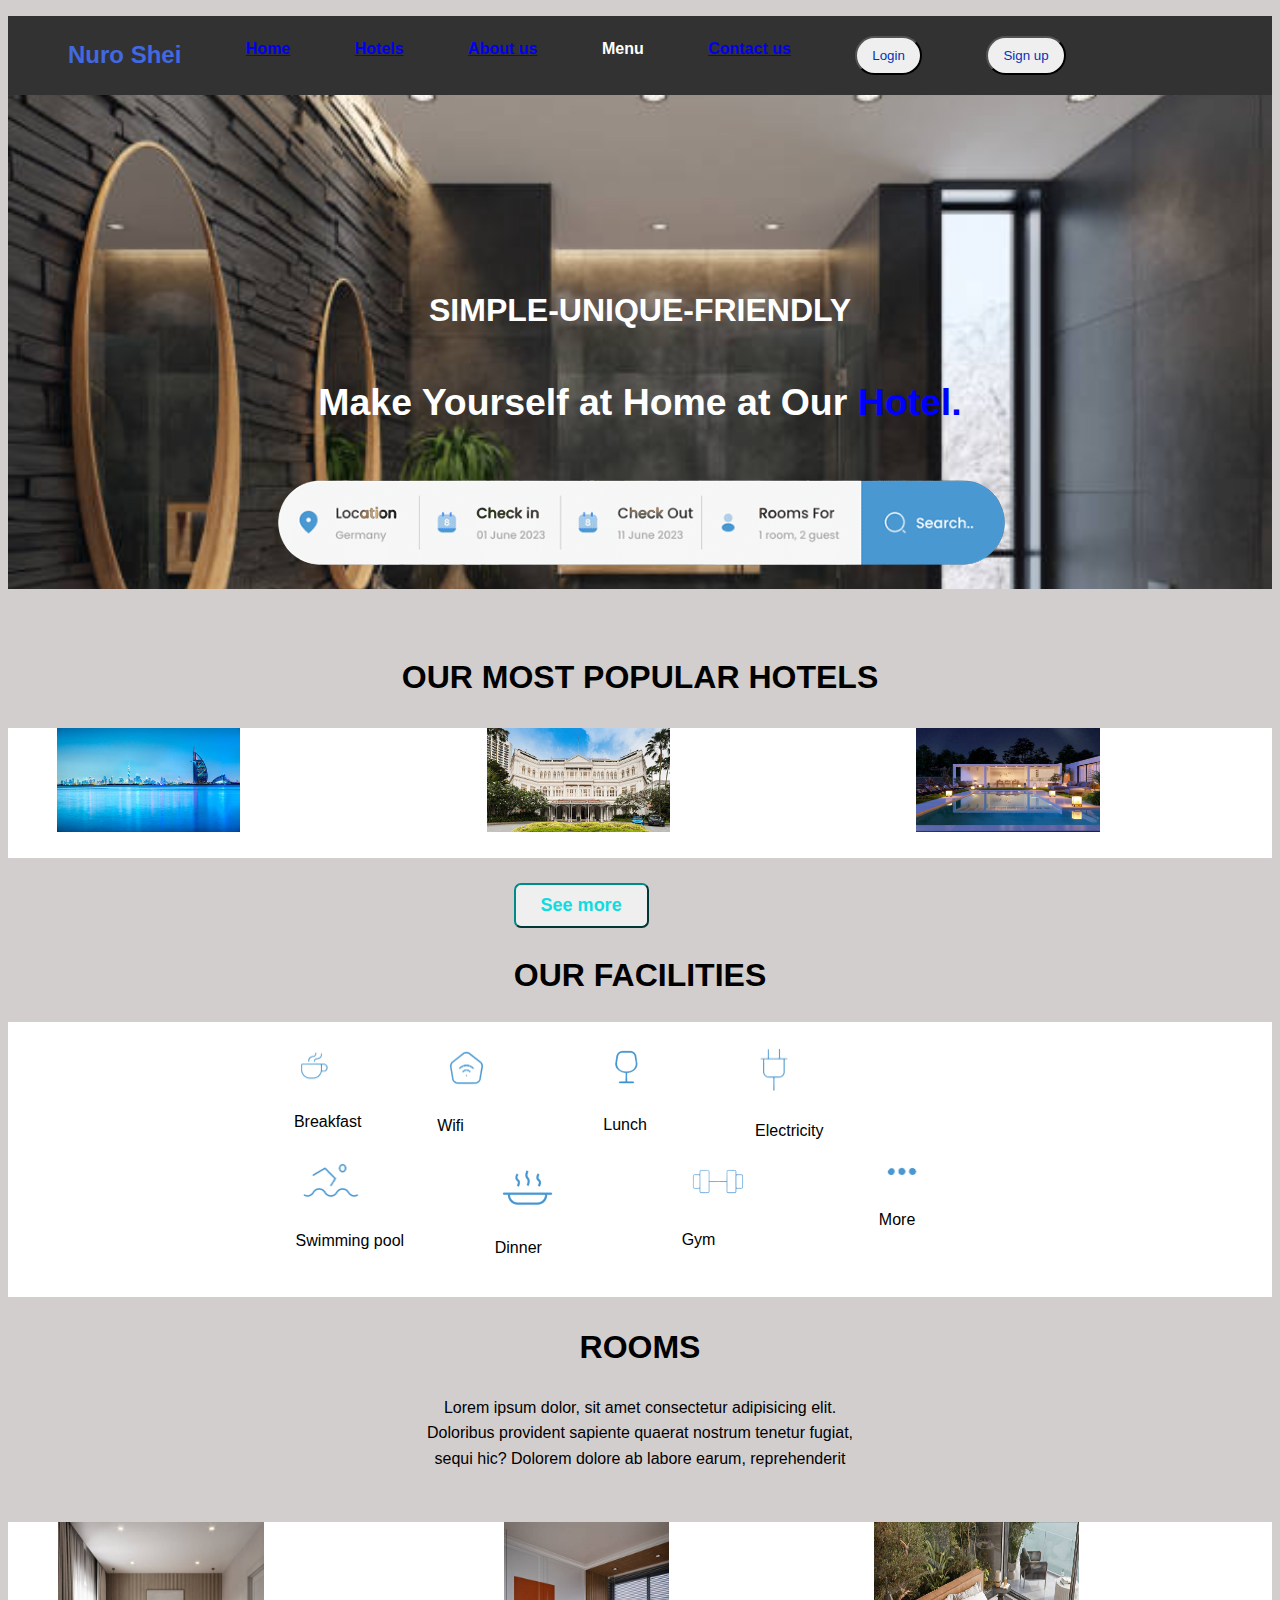
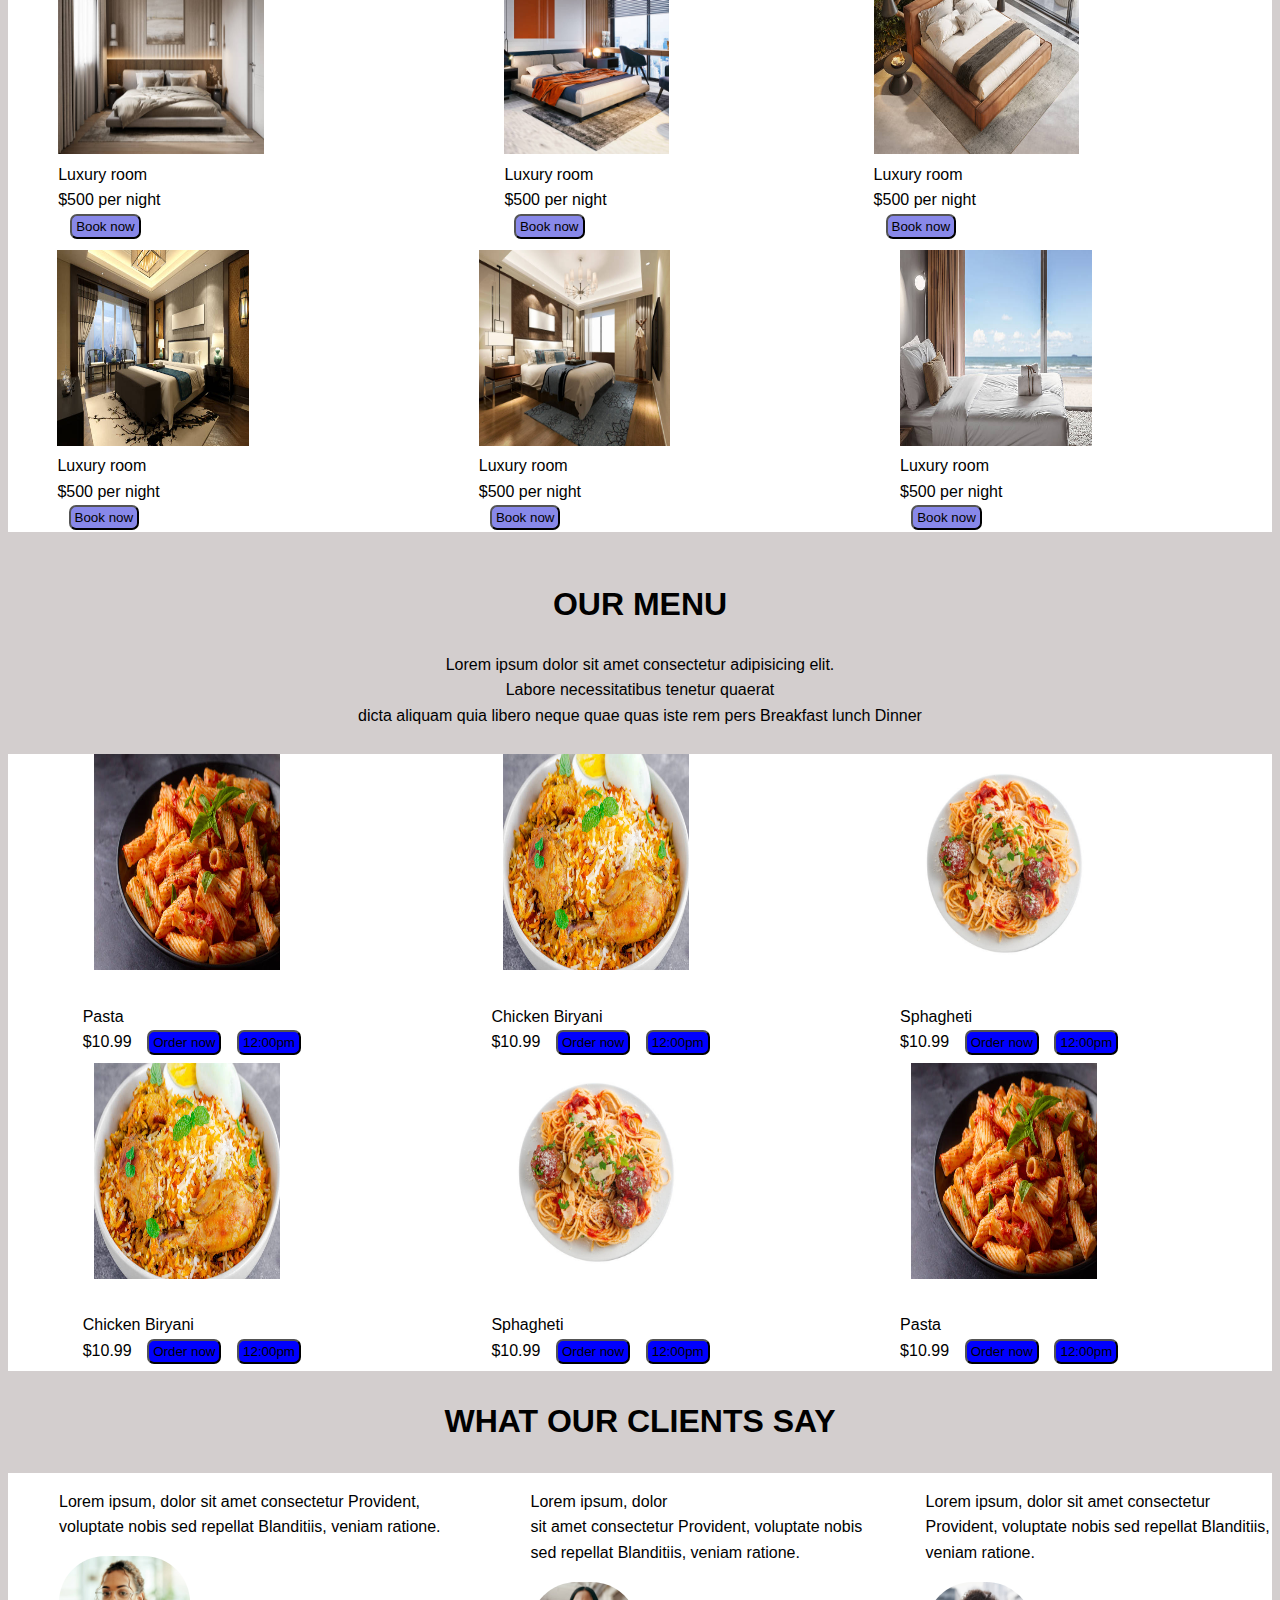
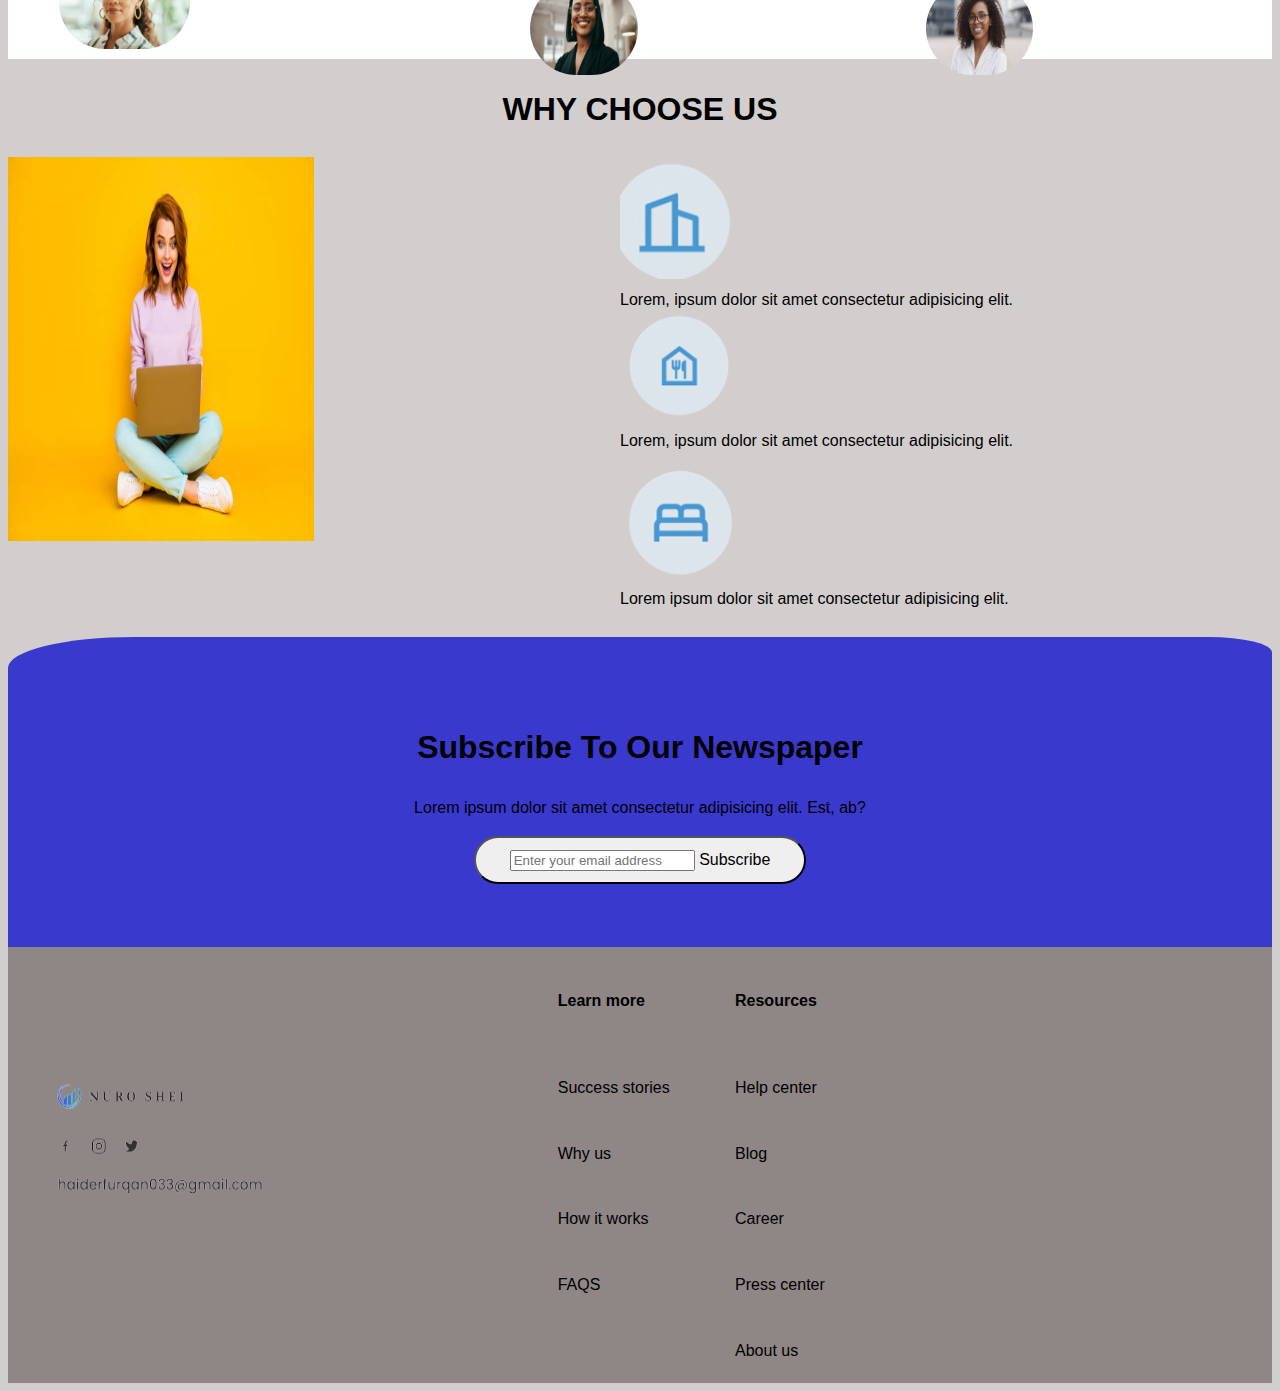
<file: index.html>
<!DOCTYPE html>
<html lang="en">
<head>
    <meta charset="UTF-8">
    <meta http-equiv="X-UA-Compatible" content="IE=edge">
    <meta name="viewport" content="width=device-width, initial-scale=1.0">
    <title>Hotel Booking Website</title>
    <link rel="stylesheet" href="styles.css">
</head>
<body>
   <section class="section1">
       <div class="container">
           <!-- <section> -->
            <nav>
                <ul>
                   <li id="Nuro">Nuro Shei</li>
                   <li> <a href="index.html"> Home</a> </li>
                   <li> <a href="Hotel.html">Hotels</a></li>
                   <li> <a href="About-us.html">About us</a></li>
                   <li>Menu</li>
                   <li><a href="contact -us.html"> Contact us</a> </li>

                   <!-- <li>Contact us</li> -->
                   <li><button id="navbutton">Login</button></li>
                   <li><button id="navbutton">Sign up</button></li>
                </ul>
            </nav>
           
            <div class="heading">
                <div class="|">
                    SIMPLE-UNIQUE-FRIENDLY
                    <h3>Make Yourself at Home
                        at Our <span id="hotell"> Hotel.
                    </h3>
                </div>
                <div>
                    <img id="Check-in" src="./Images/Check-in image.png" alt="Check-in button">
                </div>
            </div>
           <!-- </section> -->
       </div>
   </section>
    
   <h1>OUR MOST POPULAR HOTELS</h1>
   <div class="container">
       <div class="split">
           <div class="hotelsImages">
            <div id="hotels"><img src="Images/Hotel image1.jpg" alt=""></div>
            <div id="hotels"><img src="Images/Hotel image 2.jpg" alt=""></div>
            <div id="hotels"><img src="Images/Hotel image 3.jpg" alt=""></div>
           </div>
       </div>
   </div>
   <button id="seemore">See more</button>
   <h1>OUR FACILITIES</h1>

   <section>
<div class="icones">
    <div class="container">
        <div class="icons">
            <div class="split">
                <div class="hotelsImages">
                   <div><img id="ic" src="Images/Tea icon.png" alt="">
                    <p> Breakfast </p>
                    </div>
                   <div><img  id="ic"src="Images/Wifi icon.png" alt="">
                    <p>  Wifi</p>
            </div>
                   <div><img id="ic"src="Images/wine glass icon.png" alt="">
                    <p> Lunch</p>
            </div>
                   <div><img id="ic"src="Images/electricity icon.png" alt="">
                    <p> Electricity</p>
            </div>
                </div>
                <div class="hotelsImages">
                <div><img id="ic"src="Images/Swimming pool icon.png" alt="">
               <p> Swimming pool </p>
            </div>
                <div><img id="ic" src="Images/Dinner icon.png" alt="">
                    <p> Dinner</p>
            </div>
                <div><img id="ic" src="Images/gym icon.png" alt="">
                    <p> Gym</p>
            </div>
                <div><img id="ic" src="Images/more icon.png" alt="">
                    <p>  More</p>
            </div>
                </div>
            </div>
        </div>
    </div>
</div>
   </section>
<section>
    
       <div class="texts">
           <h1>ROOMS</h1>
           Lorem ipsum dolor, sit amet consectetur adipisicing elit. <br>
           Doloribus provident sapiente quaerat nostrum tenetur fugiat, <br>
           sequi hic? Dolorem dolore ab labore earum, reprehenderit
       </div>
</section>

<div class="container">
    <div class="imagesclass">
        <div class="split">
            <div class="imgs">
                <div id="roomsdiv">
                    <img src="Images/Interior Image 1.jpg" alt="">
                    <div class="imgtext">
                        Luxury room <br>
                        $500 per night <br>
                        <button id="book">Book now</button>
                    </div>
                </div>
                <div><img src="Images/Interior Image 2.jpg" alt="">
                    <div class="imgtext">
                        Luxury room <br>
                        $500 per night <br>
                        <button id="book">Book now</button>
                    </div>
                </div>
                <div><img src="Images/Interior Image 3.jpg" alt="">
                    <div class="imgtext">
                        Luxury room <br>
                        $500 per night <br>
                        <button id="book">Book now</button>
                    </div>
                </div>
            </div>
            <div class="imgs">
                <div><img src="Images/Interior image 4.jpg" alt="">
                    <div class="imgtext">
                        Luxury room <br>
                        $500 per night <br>
                        <button id="book">Book now</button>
                    </div>
                </div>
                <div><img src="Images/Interior image 5.jpg" alt="">
                    <div class="imgtext">
                        Luxury room <br>
                        $500 per night <br>
                        <button id="book">Book now</button>
                    </div>
                </div>
                <div><img src="Images/Interior image 6.jpg" alt="">
                    <div class="imgtext">
                        Luxury room <br>
                        $500 per night <br>
                        <button id="book">Book now</button>
                    </div>
                </div>
            </div>
        </div>
    </div>
</div>
<section>
    <div class="texts">
        <h1>OUR MENU</h1>
        Lorem ipsum dolor sit amet consectetur adipisicing elit. <br>
         Labore necessitatibus tenetur quaerat <br>
         dicta aliquam quia libero neque quae quas iste rem pers
        
        Breakfast
        lunch
        Dinner
    </div>
</section>

<section>
    <div class="container">
        <div class="split">
            <div class="imagesclass">
                <div  class="imgs">
                    <div><img src="Images/Pasta image.jpg" alt="">
                        <br>
                        <br>
                   Pasta
                    <br>
                    $10.99 <button id="foodbutton">Order now</button> <button id="foodbutton"> 12:00pm</button>
                    </div>
                    <div><img src="Images/Chicken Biryan image.jpg" alt="">  <br>
                        <br>
                        Chicken Biryani <br>
                        $10.99 <button id="foodbutton">Order now</button> <button id="foodbutton"> 12:00pm</button>
                    </div>
                    <div><img src="Images/Sphagheti  Image.jpg" alt="">  <br>
                        <br>
                        Sphagheti <br>
                        $10.99 <button id="foodbutton">Order now</button> <button id="foodbutton"> 12:00pm</button>
                    </div>
                </div>
                <div class="imgs">
                    <div><img src="Images/Chicken Biryan image.jpg" alt="">  <br>
                        <br>
                        Chicken Biryani <br>
                        $10.99 <button id="foodbutton">Order now</button> <button id="foodbutton"> 12:00pm</button>
                    </div>
                    <div><img src="Images/Sphagheti  Image.jpg" alt="">  <br>
                        <br>
                       Sphagheti <br>
                        $10.99 <button id="foodbutton">Order now</button> <button id="foodbutton"> 12:00pm</button></div>
                    <div><img src="Images/Pasta image.jpg" alt="">  <br>
                        <br>
                       Pasta<br>
                        $10.99 <button id="foodbutton">Order now</button> <button id="foodbutton"> 12:00pm</button>
                    </div>
                </div>
            </div>
        </div>
    </div>
</section>
   
<H1>WHAT OUR CLIENTS SAY</H1>

<section>
    <div class="container">
        <div >
            <div class="split">
                <div class="reviews">
                    <div>
                        <p>
                            Lorem ipsum, dolor sit amet consectetur
                            Provident, voluptate nobis sed repellat
                            Blanditiis, veniam ratione.
                        </p>
                        <img id="headshot" src="Images/Headshot1.jpg" alt="">
                    </div>
                    <div>
                        <p>
                            Lorem ipsum, dolor <br>
                            sit amet consectetur
                            Provident, voluptate nobis sed repellat
                            Blanditiis, veniam ratione.
                        </p>
                        <img id="headshot" src="Images/headshot2.jpg" alt="">
                    </div>
                    <div>
                        <p>Lorem ipsum, dolor sit amet
                        consectetur <br>
                        Provident, voluptate nobis sed repellat
                        Blanditiis, veniam ratione. </p>
                        <img id="headshot" src="Images/Headshot3.jpg" alt="">
                    </div>
        
                </div>
            </div>
        </div>
    </div>
</section>

<h1>WHY CHOOSE US</h1>
<div class="service">
    <div>
        <img  src="Images/Why choose us image.jpg" alt="">
    </div>
<div class="sv">
    <div class="services">
        <div><img id="serviceicons" src="Images/hotel icon.png" alt=""></div>
        <div>
            Lorem, ipsum dolor sit amet consectetur adipisicing elit. 
        </div>
    </div >
    <div >
        <div><img id="serviceicons" src="Images/food image.png" alt=""></div>
        <div>
            Lorem, ipsum dolor sit amet consectetur adipisicing elit. 
        </div>
    </div>
    <div>
        <div><img id="serviceicons" src="Images/service icon.png" alt=""></div>
        <div>
            Lorem ipsum dolor sit amet consectetur adipisicing elit. 
        </div>
    </div>
</div>
</div>

<div class="container">
    <div  id="subscribe">
    <h1>Subscribe To Our Newspaper</h1>
    <P>Lorem ipsum dolor sit amet consectetur adipisicing elit. Est, ab?</P>
    <button id="subbutton"><label for="email">  </label> <input type="email" name="email" placeholder="Enter your email address">
        Subscribe</button> 
    </div>
</div>
<footer class="footer">
    <div id="footimage">
        <img id="footerimage" src="Images/footer.png" alt="">
    </div>

    <!-- <div class="footer"> -->
        <div class="foot">
            <!-- <ul> -->
                <li><h4> Learn more</h4></li>
                <li>Success stories</li>
                <li>Why us</li>
                <li>How it works</li>
                <li>FAQS</li>
            </ul>
        </div >
            <div class="foot1">
            <!-- <ul> -->
                <li><h4> Resources </h4></li>
                <li>Help center</li>
                <li>Blog</li>
                <li>Career</li>
                <li>Press center</li>
                <li>About us</li>
            </ul>
        </div>
    </div>
</footer>
</body>
</html>
</file>
<file: styles.css>
body{
    background-color: rgb(211, 206, 206);
    font-family: 'Times New Roman', Times, serif;
    /* font-family: 'Lucida Sans', 'Lucida Sans Regular', 'Lucida Grande', 'Lucida Sans Unicode', Geneva, Verdana, sans-serif; */
    font-weight: 400;
    /* font-size: 1.3rem; */
    line-height: 1;
    /* overflow-x: hidden;
    max-width: 100%; */
    /* color:whitesmoke; */
}
ul{
    list-style: none;
    display: flex;
    gap: 2%;
    background-color: rgb(51, 50, 50);
    font-weight: 900;
    color: white;
  
}
li{
    padding: 20px;
    gap: 5%;
}
#Nuro{
    font-size: x-large;
    font-weight: bolder;
    color: royalblue;

}
#Check-in{
    width: auto;

}
#hotell{
    color: blue;
}
.section1{
    /* width: 90%; */
}
#navbutton{
    border-radius: 30px;
    color: rgb(6, 50, 184);
    /* padding: 5px 10px; */


}
button{
    padding: 10px 15px;
    border-radius: 7px;
    /* background-color: rgb(54, 54, 233); */
   
}
.heading{
    text-align: center;
    font-size:xx-large;
    font-family: Verdana, Geneva, Tahoma, sans-serif;
    font-weight: 900;
    color: white;
    margin: 5% 0%;
    margin-top: 15%;
}
.section1{
    background-image: url(Images/BACK.jpg) ;  opacity: 100%;
    background-size:cover ;
    background-repeat: no-repeat;
    
  
}
.hotelsImages{
    display: flex;
    gap: 2%;
   
}
#hotels{
   /* height: 300px; */
    
    
}
.icons{
    display: flex;
    flex-direction: column;
    margin-left: 20%;
    
    
    /* margin: 2%; */
}
.icones{
    background-color: white;
}
.icon{
    display: flex;
    gap: 15%;
}
.texts{
    text-align: center;
}
h1{
    text-align: center;
    font-family: 'Franklin Gothic Medium', 'Arial Narrow', Arial, sans-serif;
    font-weight: 900;
    font-size: xx-large;

}
section{
    margin-bottom: 2%;
    /* padding: 3rem 0; */
    /* margin-inline: auto;
    width: min (900% 70.6rem); */
}
.imagesclass{
    display: flex;
    flex-direction: column;

    /* max-height: 260px; */
}
.imgs{
    display: flex;
    margin-bottom: 3%;
    /* gap: 3%; */
}
.imgtext{
    /* text-align: center; */
}
#roomsdiv{
    background-color: white;
}
#footerimage{
    height: 50%;
    width: 100%;
    /* margin: 0% 30% 0% 0%;
    color: blue; */
}
#footimage{
    margin-right: 20%;
    margin-top: 10%;
    margin-left: 3%;
   
}
#seemore{
    margin-left: 40%;
    padding: 10px 25px;
    border-color:darkcyan;
    color: rgb(16, 219, 223);
    font-weight: bold;
    font-size:large;
}
img{
    width: 50%;
    height: 80%;
    /* margin: 2%; */
    /* max-width: 100%; */
    /* width: 70%; */
}
.reviews{
    display: flex;
}
#headshot{
    border-radius: 50px;
    height: 50%;
    width: 30%;
    /* margin-left: 5%; */
    text-align: center;

   
}
.service{
    display: flex;
}
.services{
    /* display: flex; */
  
}

#serviceicons{
    height: 30%;
    width: 30%;
}
.sv{
    display: flex;
     flex-direction: column;
     margin-bottom: 2%;
}
#g{
    display: flex;
}
#subscribe{
    background-color: rgb(57, 57, 206);
    border-top-left-radius: 10%;
    border-top-right-radius: 5%;
    padding: 5%;
    text-align: center;

}
#book{
    background-color: rgb(136, 136, 233);
    padding: 3px 4px;
    font-weight: 400;
}
#subbutton{
    padding: 1% 3% ;
    border-radius: 30px;
    font-size: medium;
}
#foodbutton{
    padding: 3px 4px;
    background-color: blue;
}
#ic{
    height: auto;

}
.container{
    max-width: 100%;
    /* margin-inline: auto; */
    /* width: min (900% 70.6rem); */
}
.split{
    background-color: white;
   margin: 2% 0%;
}
.footer{
    display: flex;
    /* justify-content: space-between; */
    list-style: none;
    background-color: rgb(143, 134, 134);
    /* margin-left: 50%; */
    
}
.foot1{
  
    margin: 0% 2%;
    /* margin-righ0%; */
    /* margin-left: 50%; */
    
    /* justify-content: space-between; */
}

@media(min-width: 40em){
    body{
        font-family: 'Lucida Sans', 'Lucida Sans Regular', 'Lucida Grande', 'Lucida Sans Unicode', Geneva, Verdana, sans-serif;
        font-weight: 400;
        font-size: 1.3rem;
        line-height: 1.6;
        font-size: medium;
        font-weight: 400;
        overflow-x: hidden;
    }
    nav li{
        margin-top: 0.8em 0;
        
    }
    /* nav ul{
        flex-direction: column;
    } */
    .split{
        flex-direction: row;
     }
    .split > * {
        /* flex-basis: 100%; */
    }
    .split > * *{
        margin-left: 3%;
    }
} 
@media(min-width: 40px){
    header,
section{
    
    /* padding: 7rem 0; */
}
}
</file>
